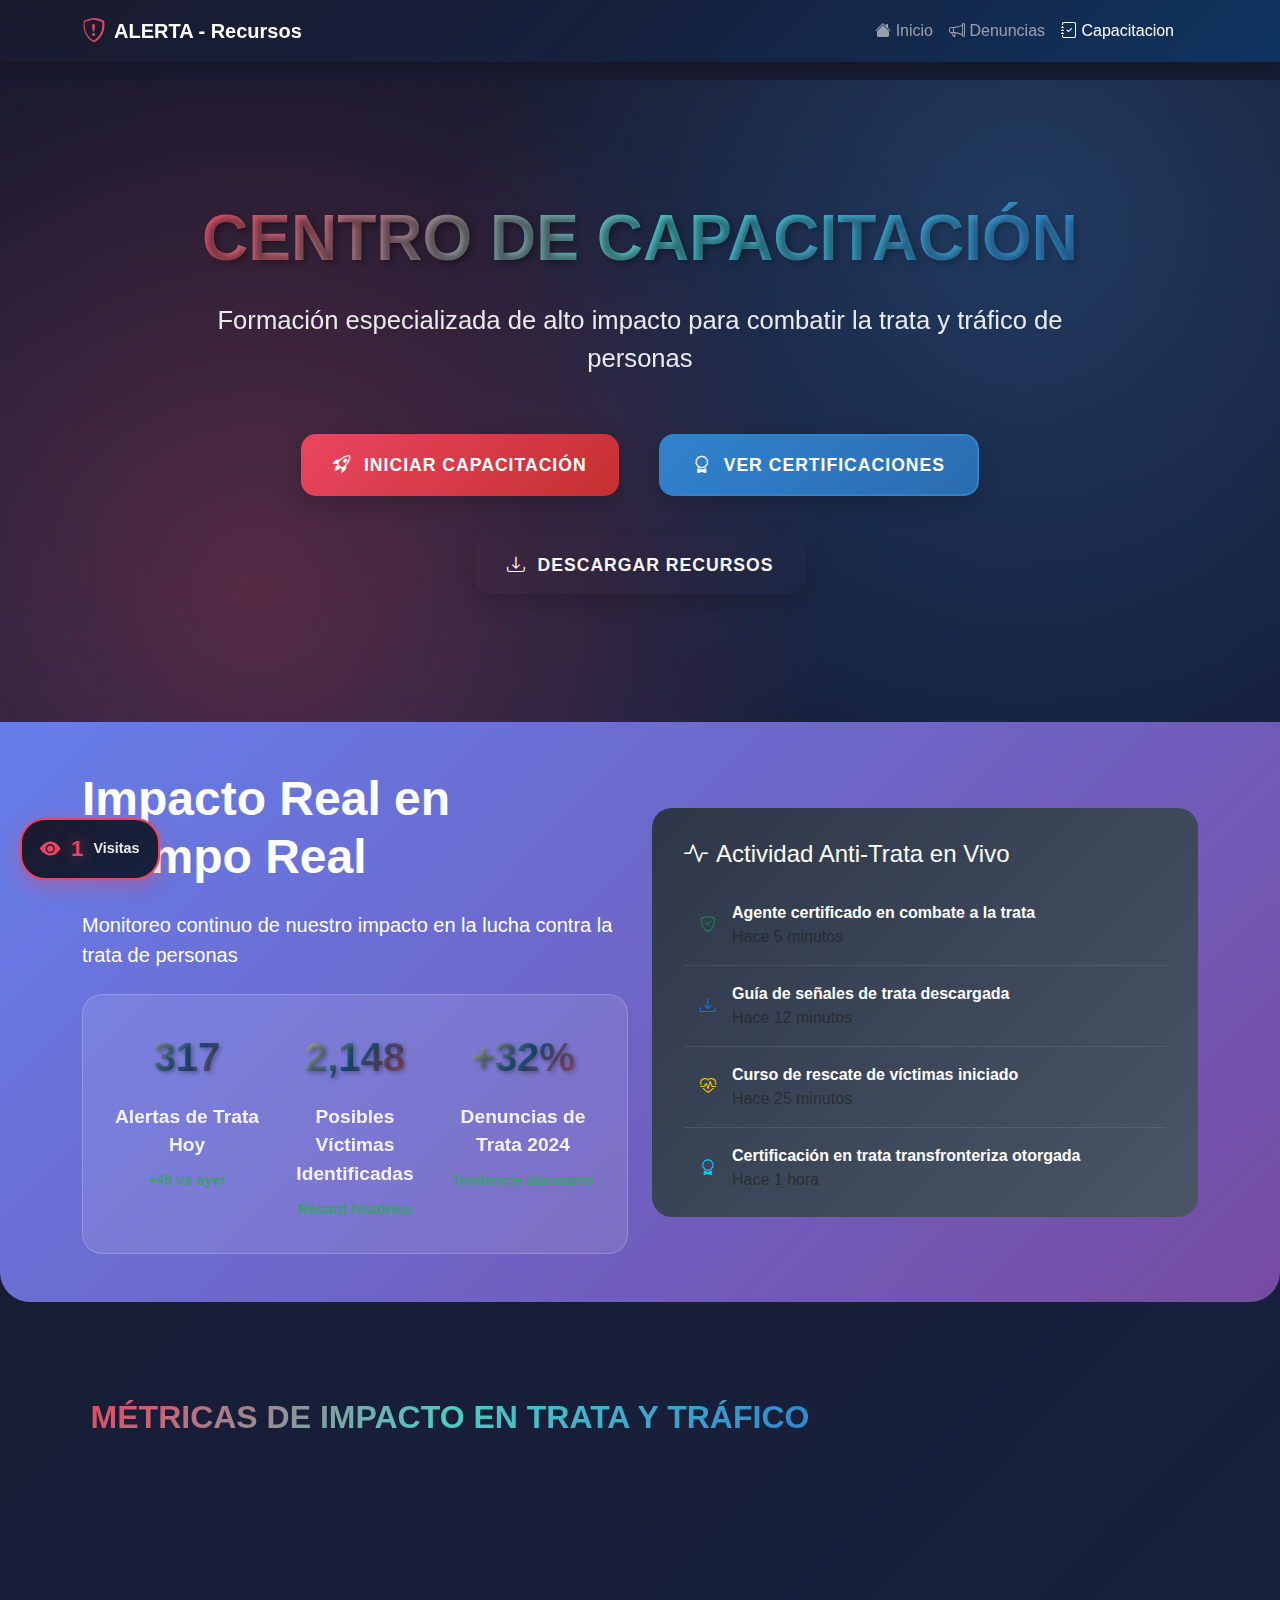
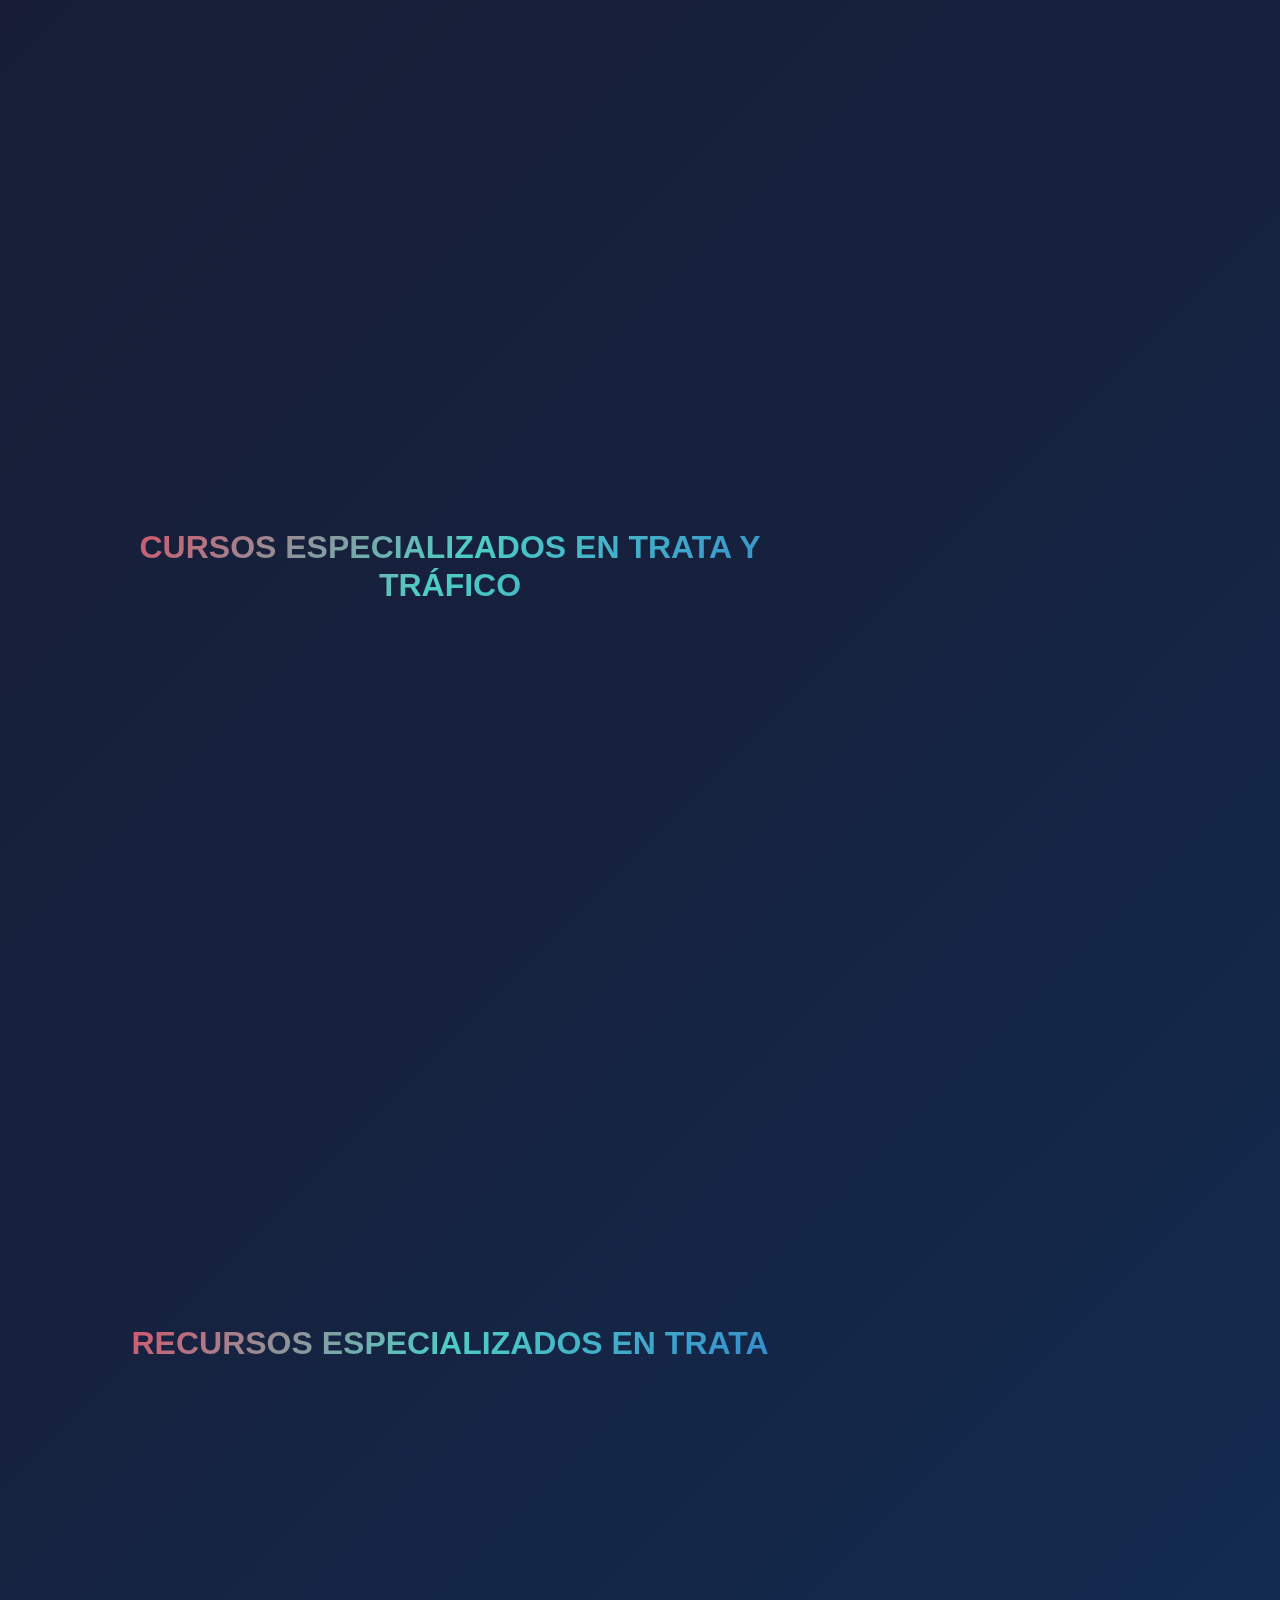
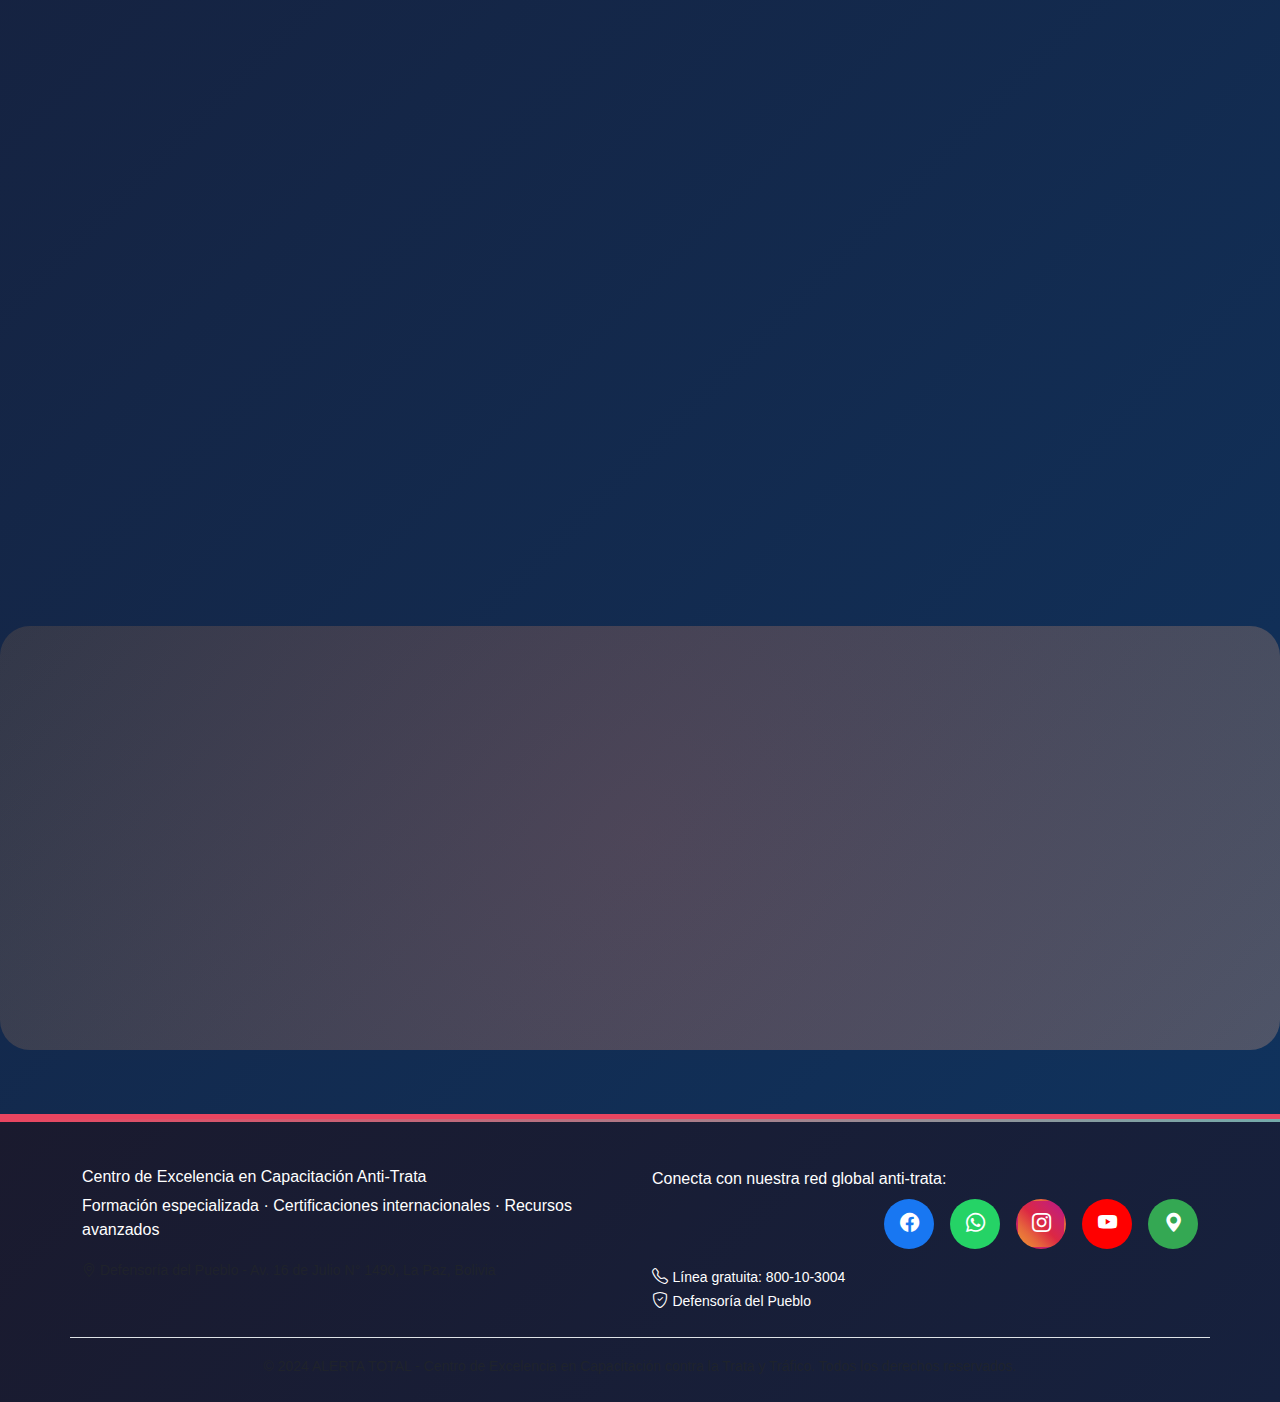
<file: Prevencion.html>
<!DOCTYPE html>
<html lang="es">
<head>
    <meta charset="UTF-8">
    <meta name="viewport" content="width=device-width, initial-scale=1.0">
    <title>Centro de Recursos - Capacitación contra la Trata | ALERTA TOTAL</title>
    <link href="https://cdn.jsdelivr.net/npm/bootstrap@5.3.0/dist/css/bootstrap.min.css" rel="stylesheet">
    <link rel="stylesheet" href="https://cdn.jsdelivr.net/npm/bootstrap-icons@1.10.0/font/bootstrap-icons.css">
    <link rel="stylesheet" type="text/css" href="css/Prevencion.css">
    <style>
        
    </style>
</head>
<body>
    <!-- Navbar -->
    <nav class="navbar navbar-expand-lg navbar-dark custom-nav fixed-top">
        <div class="container">
            <a class="navbar-brand" href="index.html">
                <i class="bi bi-shield-exclamation"></i>
                ALERTA - Recursos
            </a>
            <button class="navbar-toggler" type="button" data-bs-toggle="offcanvas" data-bs-target="#offcanvasNavbar">
                <span class="navbar-toggler-icon"></span>
            </button>
            <div class="offcanvas offcanvas-end text-bg-dark" tabindex="-1" id="offcanvasNavbar">
                <div class="offcanvas-header">
                    <h5 class="offcanvas-title">
                        <i class="bi bi-shield-exclamation"></i>
                        Centro de Recursos
                    </h5>
                    <button type="button" class="btn-close btn-close-white" data-bs-dismiss="offcanvas"></button>
                </div>
                <div class="offcanvas-body">
                    <ul class="navbar-nav justify-content-end flex-grow-1 pe-3">
                        <li class="nav-item">
                            <a class="nav-link" href="index.html">
                                <i class="bi bi-house-fill"></i> Inicio
                            </a>
                        </li>
                        <li class="nav-item">
                            <a class="nav-link" href="Denuncias.html">
                                <i class="bi bi-megaphone"></i> Denuncias
                            </a>
                        </li>
                        <li class="nav-item">
                            <a class="nav-link active" href="Prevencion.html">
                                <i class="bi bi-journal-check"></i> Capacitacion
                            </a>
                        </li>
                    </ul>
                </div>
            </div>
        </div>
    </nav>

    <!-- Hero Section Extravagante -->
    <section class="hero-section">
        <div class="container">
            <div class="row justify-content-center">
                <div class="col-lg-10 text-center">
                    <h1 class="hero-title floating-element">CENTRO DE CAPACITACIÓN</h1>
                    <p class="hero-subtitle">Formación especializada de alto impacto para combatir la trata y tráfico de personas</p>
                    <div class="d-flex flex-wrap justify-content-center gap-4 mt-5">
                        <a href="#cursos" class="btn btn-primary-custom btn-custom">
                            <i class="bi bi-rocket-takeoff"></i> Iniciar Capacitación
                        </a>
                        <a href="#certificaciones" class="btn btn-secondary-custom btn-custom">
                            <i class="bi bi-award"></i> Ver Certificaciones
                        </a>
                        <a href="#recursos" class="btn btn-outline-light btn-custom">
                            <i class="bi bi-download"></i> Descargar Recursos
                        </a>
                    </div>
                </div>
            </div>
        </div>
    </section>

    <!-- Nueva Sección: Destacados de Datos ESPECÍFICOS SOBRE TRATA -->
    <section class="data-highlights">
        <div class="container">
            <div class="row align-items-center">
                <div class="col-lg-6">
                    <h2 class="display-5 fw-bold mb-4">Impacto Real en Tiempo Real</h2>
                    <p class="lead mb-4">Monitoreo continuo de nuestro impacto en la lucha contra la trata de personas</p>
                    <div class="impact-metrics">
                        <div class="row text-center">
                            <div class="col-4">
                                <div class="stat-number" style="font-size: 2.5rem;">317</div>
                                <div class="stat-label">Alertas de Trata Hoy</div>
                                <span class="data-trend trend-up">+45 vs ayer</span>
                            </div>
                            <div class="col-4">
                                <div class="stat-number" style="font-size: 2.5rem;">2,148</div>
                                <div class="stat-label">Posibles Víctimas Identificadas</div>
                                <span class="data-trend trend-up">Récord histórico</span>
                            </div>
                            <div class="col-4">
                                <div class="stat-number" style="font-size: 2.5rem;">+32%</div>
                                <div class="stat-label">Denuncias de Trata 2024</div>
                                <span class="data-trend trend-up">Tendencia alarmante</span>
                            </div>
                        </div>
                    </div>
                </div>
                <div class="col-lg-6">
                    <div class="live-data-feed">
                        <h4 class="mb-3"><i class="bi bi-activity me-2"></i>Actividad Anti-Trata en Vivo</h4>
                        <div class="data-stream">
                            <div class="data-item">
                                <i class="bi bi-shield-check text-success"></i>
                                <div>
                                    <strong>Agente certificado en combate a la trata</strong>
                                    <div class="text-muted">Hace 5 minutos</div>
                                </div>
                            </div>
                            <div class="data-item">
                                <i class="bi bi-download text-primary"></i>
                                <div>
                                    <strong>Guía de señales de trata descargada</strong>
                                    <div class="text-muted">Hace 12 minutos</div>
                                </div>
                            </div>
                            <div class="data-item">
                                <i class="bi bi-heart-pulse text-warning"></i>
                                <div>
                                    <strong>Curso de rescate de víctimas iniciado</strong>
                                    <div class="text-muted">Hace 25 minutos</div>
                                </div>
                            </div>
                            <div class="data-item">
                                <i class="bi bi-award text-info"></i>
                                <div>
                                    <strong>Certificación en trata transfronteriza otorgada</strong>
                                    <div class="text-muted">Hace 1 hora</div>
                                </div>
                            </div>
                        </div>
                    </div>
                </div>
            </div>
        </div>
    </section>

    <!-- Sección Principal con Asides -->
    <section class="py-5">
        <div class="container">
            <div class="row">
                <!-- Columna Principal -->
                <div class="col-lg-8">
                    <!-- Nueva Sección: Métricas de Impacto ESPECÍFICAS -->
                    <div class="mb-5">
                        <h2 class="text-center mb-5 gradient-text">MÉTRICAS DE IMPACTO EN TRATA Y TRÁFICO</h2>
                        <div class="metric-grid">
                            <div class="metric-card">
                                <i class="bi bi-shield-shaded display-6 mb-3 text-primary"></i>
                                <div class="stat-number">15,248</div>
                                <div class="stat-label">Agentes Entrenados en Identificación</div>
                                <span class="data-trend trend-up">+24% este trimestre</span>
                            </div>
                            <div class="metric-card">
                                <i class="bi bi-heart display-6 mb-3 text-success"></i>
                                <div class="stat-number">892</div>
                                <div class="stat-label">Víctimas de Trata Asistidas</div>
                                <span class="data-trend trend-up">+67 rescates exitosos</span>
                            </div>
                            <div class="metric-card">
                                <i class="bi bi-graph-up-arrow display-6 mb-3 text-warning"></i>
                                <div class="stat-number">94%</div>
                                <div class="stat-label">Casos Correctamente Identificados</div>
                                <span class="data-trend trend-up">+5% vs 2023</span>
                            </div>
                            <div class="metric-card">
                                <i class="bi bi-globe-americas display-6 mb-3 text-info"></i>
                                <div class="stat-number">24</div>
                                <div class="stat-label">Países con Protocolos Anti-Trata</div>
                                <span class="data-trend trend-up">+3 nuevos países</span>
                            </div>
                        </div>
                    </div>

                    <!-- Cursos Destacados ESPECÍFICOS -->
                    <div id="cursos" class="mb-5">
                        <h2 class="text-center mb-5 gradient-text">CURSOS ESPECIALIZADOS EN TRATA Y TRÁFICO</h2>
                        <div class="row">
                            <!-- Curso 1 -->
                            <div class="col-md-6 mb-4">
                                <div class="resource-card position-relative">
                                    <div class="certification-badge">CERTIFICACIÓN OFICIAL</div>
                                    <div class="resource-icon">
                                        <i class="bi bi-shield-check"></i>
                                    </div>
                                    <div class="card-body">
                                        <h4 class="card-title">Especialista en Identificación de Trata</h4>
                                        <p class="card-text">Domina las técnicas avanzadas para detectar casos de trata en diferentes contextos y situaciones de riesgo.</p>
                                        <div class="course-meta mb-4">
                                            <div class="d-flex justify-content-between mb-2">
                                                <span><i class="bi bi-clock"></i> 40 horas</span>
                                                <span><i class="bi bi-star-fill text-warning"></i> 4.9/5.0</span>
                                            </div>
                                            <div class="progress mb-3" style="height: 8px;">
                                                <div class="progress-bar bg-success" style="width: 85%"></div>
                                            </div>
                                            <small class="text-muted">1,245 agentes anti-trata certificados</small>
                                        </div>
                                        <a href="#" class="btn btn-primary-custom btn-custom w-100">
                                            <i class="bi bi-play-circle"></i> Inscribirse Ahora
                                        </a>
                                    </div>
                                </div>
                            </div>
                            
                            <!-- Curso 2 -->
                            <div class="col-md-6 mb-4">
                                <div class="resource-card position-relative">
                                    <div class="certification-badge">NUEVO</div>
                                    <div class="resource-icon">
                                        <i class="bi bi-binoculars"></i>
                                    </div>
                                    <div class="card-body">
                                        <h4 class="card-title">Análisis de Redes de Trata</h4>
                                        <p class="card-text">Aprende metodologías de investigación y análisis de datos para desarticular redes criminales de trata.</p>
                                        <div class="course-meta mb-4">
                                            <div class="d-flex justify-content-between mb-2">
                                                <span><i class="bi bi-clock"></i> 60 horas</span>
                                                <span><i class="bi bi-star-fill text-warning"></i> 4.8/5.0</span>
                                            </div>
                                            <div class="progress mb-3" style="height: 8px;">
                                                <div class="progress-bar bg-info" style="width: 70%"></div>
                                            </div>
                                            <small class="text-muted">892 investigadores capacitados</small>
                                        </div>
                                        <a href="#" class="btn btn-primary-custom btn-custom w-100">
                                            <i class="bi bi-play-circle"></i> Inscribirse Ahora
                                        </a>
                                    </div>
                                </div>
                            </div>
                        </div>
                    </div>

                    <!-- Recursos Interactivos ESPECÍFICOS -->
                    <div id="recursos" class="mb-5">
                        <h2 class="text-center mb-5 gradient-text">RECURSOS ESPECIALIZADOS EN TRATA</h2>
                        <div class="row">
                            <!-- Recurso 1 -->
                            <div class="col-md-4 mb-4">
                                <div class="resource-card">
                                    <div class="resource-icon">
                                        <i class="bi bi-cpu"></i>
                                    </div>
                                    <div class="card-body">
                                        <h4 class="card-title">Simulador de Casos de Trata</h4>
                                        <p class="card-text">Plataforma interactiva con escenarios reales de trata para practicar identificación y respuesta.</p>
                                        <div class="resource-meta mb-3">
                                            <small class="text-muted"><i class="bi bi-joystick"></i> Interactivo</small>
                                            <small class="text-muted"><i class="bi bi-person-check"></i> 2,148 usuarios</small>
                                        </div>
                                        <a href="#" class="btn btn-outline-primary w-100">
                                            <i class="bi bi-play-btn"></i> Acceder al Simulador
                                        </a>
                                    </div>
                                </div>
                            </div>
                            
                            <!-- Recurso 2 -->
                            <div class="col-md-4 mb-4">
                                <div class="resource-card">
                                    <div class="resource-icon">
                                        <i class="bi bi-file-earmark-play"></i>
                                    </div>
                                    <div class="card-body">
                                        <h4 class="card-title">Biblioteca Multimedia Anti-Trata</h4>
                                        <p class="card-text">Videoteca completa con entrevistas a víctimas, documentales y análisis de casos reales de trata.</p>
                                        <div class="resource-meta mb-3">
                                            <small class="text-muted"><i class="bi bi-collection-play"></i> 247 videos</small>
                                            <small class="text-muted"><i class="bi bi-eye"></i> 15.7K vistas</small>
                                        </div>
                                        <a href="#" class="btn btn-outline-primary w-100">
                                            <i class="bi bi-collection-play"></i> Explorar Videos
                                        </a>
                                    </div>
                                </div>
                            </div>
                            
                            <!-- Recurso 3 -->
                            <div class="col-md-4 mb-4">
                                <div class="resource-card">
                                    <div class="resource-icon">
                                        <i class="bi bi-chat-square-text"></i>
                                    </div>
                                    <div class="card-body">
                                        <h4 class="card-title">Foro Especializado Anti-Trata</h4>
                                        <p class="card-text">Comunidad global de profesionales compartiendo experiencias y mejores prácticas contra la trata.</p>
                                        <div class="resource-meta mb-3">
                                            <small class="text-muted"><i class="bi bi-people"></i> 3,452 miembros</small>
                                            <small class="text-muted"><i class="bi bi-chat-dots"></i> 1.2K discusiones</small>
                                        </div>
                                        <a href="#" class="btn btn-outline-primary w-100">
                                            <i class="bi bi-people"></i> Unirse a la Comunidad
                                        </a>
                                    </div>
                                </div>
                            </div>
                        </div>
                    </div>
                </div>

                <!-- Columna de Asides ESPECÍFICOS -->
                <div class="col-lg-4">
                    <!-- Aside 1: Logros ESPECÍFICOS -->
                    <aside class="aside-section success-aside">
                        <h3 class="aside-title"><i class="bi bi-trophy"></i>Logros Anti-Trata</h3>
                        <div class="aside-content">
                            <div class="text-center mb-3">
                                <div class="stat-number" style="font-size: 2.5rem;">1,248</div>
                                <div class="stat-label">Redes de Trata Identificadas</div>
                            </div>
                            <div class="achievement-list">
                                <div class="achievement-item d-flex align-items-center mb-2">
                                    <i class="bi bi-check-circle-fill text-success me-2"></i>
                                    <span>892 víctimas rescatadas</span>
                                </div>
                                <div class="achievement-item d-flex align-items-center mb-2">
                                    <i class="bi bi-check-circle-fill text-success me-2"></i>
                                    <span>67 operativos de rescate exitosos</span>
                                </div>
                                <div class="achievement-item d-flex align-items-center mb-2">
                                    <i class="bi bi-check-circle-fill text-success me-2"></i>
                                    <span>45% reducción en trata fronteriza</span>
                                </div>
                            </div>
                        </div>
                    </aside>

                    <!-- Aside 2: Próximos Eventos ESPECÍFICOS -->
                    <aside class="aside-section info-aside">
                        <h3 class="aside-title"><i class="bi bi-calendar-event"></i>Eventos Anti-Trata</h3>
                        <div class="aside-content">
                            <div class="event-item mb-3 p-3 bg-light rounded">
                                <div class="event-date text-primary fw-bold">15 NOV</div>
                                <div class="event-title fw-bold">Webinar: Nuevas modalidades de trata fronteriza</div>
                                <div class="event-time text-muted"><i class="bi bi-clock"></i> 14:00 - 16:00</div>
                                <span class="real-time-badge">124 inscritos</span>
                            </div>
                            <div class="event-item mb-3 p-3 bg-light rounded">
                                <div class="event-date text-primary fw-bold">22 NOV</div>
                                <div class="event-title fw-bold">Taller: Entrevista a víctimas de trata</div>
                                <div class="event-time text-muted"><i class="bi bi-clock"></i> 09:00 - 13:00</div>
                                <span class="real-time-badge">89 inscritos</span>
                            </div>
                            <a href="#" class="btn btn-outline-primary w-100 mt-2">
                                <i class="bi bi-plus-circle"></i> Ver Todos los Eventos
                            </a>
                        </div>
                    </aside>

                    <!-- Aside 3: Certificaciones ESPECÍFICAS -->
                    <aside id="certificaciones" class="aside-section warning-aside">
                        <h3 class="aside-title"><i class="bi bi-award"></i>Certificaciones Anti-Trata</h3>
                        <div class="aside-content">
                            <div class="certification-item text-center mb-4">
                                <i class="bi bi-patch-check display-4 text-warning"></i>
                                <h5 class="mt-2">Especialista Certificado Anti-Trata</h5>
                                <p class="text-muted">Nivel avanzado con validación internacional</p>
                            </div>
                            <div class="certification-stats">
                                <div class="row text-center">
                                    <div class="col-6">
                                        <div class="stat-number" style="font-size: 1.5rem;">94%</div>
                                        <small>Tasa de aprobación</small>
                                    </div>
                                    <div class="col-6">
                                        <div class="stat-number" style="font-size: 1.5rem;">24</div>
                                        <small>Países reconocen</small>
                                    </div>
                                </div>
                            </div>
                        </div>
                    </aside>

                    <!-- Aside 4: Testimonios ESPECÍFICOS -->
                    <aside class="aside-section alert-aside">
                        <h3 class="aside-title"><i class="bi bi-chat-quote"></i>Testimonios Anti-Trata</h3>
                        <div class="aside-content">
                            <div class="testimonial">
                                <p class="fst-italic">"Gracias a la capacitación, identifiqué y reporté 3 casos de explotación laboral que resultaron ser redes de trata."</p>
                                <div class="testimonial-author">
                                    <strong>María González</strong><br>
                                    <small>Agente Social - Santa Cruz</small>
                                </div>
                            </div>
                        </div>
                    </aside>

                    <!-- Nuevo Aside: Estadísticas ESPECÍFICAS -->
                    <aside class="aside-section info-aside">
                        <h3 class="aside-title"><i class="bi bi-speedometer2"></i>Métricas Trata 2024</h3>
                        <div class="aside-content">
                            <div class="mb-3">
                                <div class="d-flex justify-content-between">
                                    <span>Alertas de trata hoy:</span>
                                    <strong class="text-primary">47</strong>
                                </div>
                                <div class="progress mt-1" style="height: 6px;">
                                    <div class="progress-bar bg-primary" style="width: 78%"></div>
                                </div>
                            </div>
                            <div class="mb-3">
                                <div class="d-flex justify-content-between">
                                    <span>Guías anti-trata descargadas:</span>
                                    <strong class="text-success">128</strong>
                                </div>
                                <div class="progress mt-1" style="height: 6px;">
                                    <div class="progress-bar bg-success" style="width: 85%"></div>
                                </div>
                            </div>
                            <div class="mb-3">
                                <div class="d-flex justify-content-between">
                                    <span>Certificaciones emitidas:</span>
                                    <strong class="text-warning">23</strong>
                                </div>
                                <div class="progress mt-1" style="height: 6px;">
                                    <div class="progress-bar bg-warning" style="width: 65%"></div>
                                </div>
                            </div>
                        </div>
                    </aside>
                </div>
            </div>
        </div>
    </section>

    <!-- Sección de Estadísticas ESPECÍFICAS -->
    <section class="stats-section">
        <div class="container">
            <div class="row text-center">
                <div class="col-md-3 col-6 mb-4">
                    <div class="stat-card">
                        <div class="stat-number">15,248</div>
                        <div class="stat-label">Horas de Capacitación Anti-Trata</div>
                        <small>Impartidas este año</small>
                    </div>
                </div>
                <div class="col-md-3 col-6 mb-4">
                    <div class="stat-card">
                        <div class="stat-number">3,450</div>
                        <div class="stat-label">Agentes Anti-Trata Activos</div>
                        <small>En la plataforma</small>
                    </div>
                </div>
                <div class="col-md-3 col-6 mb-4">
                    <div class="stat-card">
                        <div class="stat-number">98%</div>
                        <div class="stat-label">Casos Correctamente Identificados</div>
                        <small>En operativos reales</small>
                    </div>
                </div>
                <div class="col-md-3 col-6 mb-4">
                    <div class="stat-card">
                        <div class="stat-number">247</div>
                        <div class="stat-label">Redes Desarticuladas</div>
                        <small>Desde 2023</small>
                    </div>
                </div>
            </div>
        </div>
    </section>

    <!-- Footer -->
    <footer class="footer-section">
        <div class="container">
            <div class="row">
                <div class="col-md-6">
                    <h6>Centro de Excelencia en Capacitación Anti-Trata</h6>
                    <p class="mb-0">Formación especializada · Certificaciones internacionales · Recursos avanzados</p>
                    <div class="mt-3">
                        <small class="text-muted">
                            <i class="bi bi-geo-alt"></i> Defensoría del Pueblo - Av. 16 de Julio N° 1490, La Paz, Bolivia
                        </small>
                    </div>
                </div>
                <div class="col-md-6">
                    <div class="footer-social">
                        <span class="d-block mb-2">Conecta con nuestra red global anti-trata:</span>
                        <div class="footer-social-links">
                            <a href="https://www.facebook.com/mingobol" target="_blank" class="footer-social-link facebook" title="Ministerio de Gobierno Bolivia">
                                <i class="bi bi-facebook"></i>
                            </a>
                            <a href="https://wa.me/59172020707?text=Hola,%20necesito%20reportar%20un%20caso%20de%20trata%20de%20personas" target="_blank" class="footer-social-link whatsapp" title="Línea de Denuncias Policiales">
                                <i class="bi bi-whatsapp"></i>
                            </a>
                            <a href="https://www.instagram.com/unodc_bolivia/" target="_blank" class="footer-social-link instagram" title="UNODC Bolivia">
                                <i class="bi bi-instagram"></i>
                            </a>
                            <a href="https://www.youtube.com/results?search_query=trata+de+personas+bolivia" target="_blank" class="footer-social-link youtube" title="Contenido sobre Trata de Personas">
                                <i class="bi bi-youtube"></i>
                            </a>
                            <a href="https://maps.google.com/?q=Defensoría+del+Pueblo+La+Paz+Bolivia" target="_blank" class="footer-social-link maps" title="Ubicación Defensoría del Pueblo">
                                <i class="bi bi-geo-alt-fill"></i>
                            </a>
                        </div>
                        
                        <!-- Información de contacto adicional -->
                        <div class="footer-contact-info mt-3">
                            <div class="contact-item-small">
                                <i class="bi bi-telephone"></i>
                                <small>Línea gratuita: 800-10-3004</small>
                            </div>
                            <div class="contact-item-small">
                                <i class="bi bi-shield-check"></i>
                                <small>Defensoría del Pueblo</small>
                            </div>
                        </div>
                    </div>
                </div>
            </div>
            
            <!-- Línea divisoria y copyright -->
            <div class="row mt-4 pt-3 border-top">
                <div class="col-12 text-center">
                    <small class="text-muted">
                        &copy; 2024 ALERTA TOTAL - Centro de Excelencia en Capacitación contra la Trata y Tráfico. 
                        <span class="d-block d-md-inline">Todos los derechos reservados.</span>
                    </small>
                </div>
            </div>
        </div>
    </footer>

    <!-- Contador de visitas -->
    <div class="visitor-counter">
        <div class="counter-container">
            <i class="bi bi-eye-fill"></i>
            <span class="counter-number" id="visitCount">0</span>
            <span class="counter-label">Visitas</span>
        </div>
    </div>

    <script src="https://cdn.jsdelivr.net/npm/bootstrap@5.3.0/dist/js/bootstrap.bundle.min.js"></script>
    <script>
        // Contador de visitas
        function initializeVisitorCounter() {
            let visitCount = localStorage.getItem('pageVisits');
            
            if (!visitCount) {
                visitCount = 1;
            } else {
                visitCount = parseInt(visitCount) + 1;
            }
            
            localStorage.setItem('pageVisits', visitCount);
            
            const counterElement = document.getElementById('visitCount');
            if (counterElement) {
                animateCounter(counterElement, visitCount);
            }
        }

        function animateCounter(element, target) {
            let current = 0;
            const increment = target / 50;
            const timer = setInterval(() => {
                current += increment;
                if (current >= target) {
                    current = target;
                    clearInterval(timer);
                }
                element.textContent = Math.floor(current).toLocaleString();
            }, 30);
        }

        // Simular datos en tiempo real ESPECÍFICOS
        function simulateRealTimeData() {
            const metrics = document.querySelectorAll('.metric-card .stat-number');
            const streams = document.querySelectorAll('.data-stream .data-item');
            
            // Actualizar métricas periódicamente
            setInterval(() => {
                metrics.forEach(metric => {
                    const current = parseInt(metric.textContent.replace(/,/g, ''));
                    const increase = Math.floor(Math.random() * 5) + 1;
                    metric.textContent = (current + increase).toLocaleString();
                });
            }, 8000);

            // Simular nuevo evento en el stream ESPECÍFICO
            setInterval(() => {
                const events = [
                    'Nuevo agente certificado en combate a la trata',
                    'Protocolo anti-trata descargado exitosamente',
                    'Curso de rescate de víctimas iniciado',
                    'Webinar sobre trata fronteriza en vivo',
                    'Certificación internacional anti-trata otorgada',
                    'Caso de trata identificado y reportado',
                    'Víctima de trata asistida exitosamente'
                ];
                
                const icons = ['bi-shield-check', 'bi-download', 'bi-heart-pulse', 'bi-camera-video', 'bi-award', 'bi-exclamation-triangle', 'bi-heart'];
                const colors = ['text-success', 'text-primary', 'text-warning', 'text-info', 'text-danger', 'text-warning', 'text-success'];
                
                const randomEvent = Math.floor(Math.random() * events.length);
                
                const newEvent = document.createElement('div');
                newEvent.className = 'data-item';
                newEvent.innerHTML = `
                    <i class="bi ${icons[randomEvent]} ${colors[randomEvent]}"></i>
                    <div>
                        <strong>${events[randomEvent]}</strong>
                        <div class="text-muted">Hace unos segundos</div>
                    </div>
                `;
                
                const stream = document.querySelector('.data-stream');
                stream.insertBefore(newEvent, stream.firstChild);
                
                // Mantener máximo 5 eventos
                if (stream.children.length > 5) {
                    stream.removeChild(stream.lastChild);
                }
            }, 10000);
        }

        // Inicializar cuando la página cargue
        document.addEventListener('DOMContentLoaded', function() {
            initializeVisitorCounter();
            simulateRealTimeData();
            
            // Efecto interactivo para el contador
            const counterContainer = document.querySelector('.counter-container');
            if (counterContainer) {
                counterContainer.addEventListener('click', function() {
                    this.style.transform = 'scale(0.95)';
                    setTimeout(() => {
                        this.style.transform = '';
                    }, 150);
                    
                    const originalContent = this.innerHTML;
                    this.innerHTML = '<span style="color: #4ecdc4;">¡Unidos contra la trata!</span>';
                    
                    setTimeout(() => {
                        this.innerHTML = originalContent;
                    }, 2000);
                });
            }

            // Efectos de aparición para las tarjetas
            const observerOptions = {
                threshold: 0.1,
                rootMargin: '0px 0px -50px 0px'
            };

            const observer = new IntersectionObserver((entries) => {
                entries.forEach(entry => {
                    if (entry.isIntersecting) {
                        entry.target.style.opacity = '1';
                        entry.target.style.transform = 'translateY(0)';
                    }
                });
            }, observerOptions);

            // Aplicar a todas las tarjetas
            document.querySelectorAll('.resource-card, .stat-card, .aside-section, .metric-card').forEach(card => {
                card.style.opacity = '0';
                card.style.transform = 'translateY(30px)';
                card.style.transition = 'all 0.6s ease';
                observer.observe(card);
            });
        });
    </script>
</body>
</html>
</file>
<file: css/Prevencion.css>
* {
            margin: 0px;
            padding: 0px;
            box-sizing: border-box;
        }
        
        body {
            font-family: 'Segoe UI', Tahoma, Geneva, Verdana, sans-serif;
            background: linear-gradient(135deg, #1a1a2e 0%, #16213e 50%, #0f3460 100%);
            min-height: 100vh;
            padding-top: 80px;
            color: #ffffff;
        }

        /* Navbar personalizado */
        .custom-nav {
            background: linear-gradient(135deg, #1a1a2e 0%, #16213e 50%, #0f3460 100%) !important;
            box-shadow: 0 2px 20px rgba(0,0,0,0.3);
        }

        .navbar-brand {
            font-weight: 700;
            display: flex;
            align-items: center;
            gap: 0.5rem;
        }

        .navbar-brand i {
            color: #e94560;
            font-size: 1.5rem;
        }

        /* Hero Section Extravagante */
        .hero-section {
            background: linear-gradient(rgba(26, 26, 46, 0.9), rgba(22, 33, 62, 0.95)), 
                        url('https://images.unsplash.com/photo-1583324113626-70df0f4deaab?ixlib=rb-4.0.3&auto=format&fit=crop&w=2070&q=80');
            background-size: cover;
            background-position: center;
            color: white;
            padding: 120px 0;
            text-align: center;
            position: relative;
            overflow: hidden;
        }

        .hero-section::before {
            content: '';
            position: absolute;
            top: 0;
            left: 0;
            right: 0;
            bottom: 0;
            background: radial-gradient(circle at 20% 80%, rgba(233, 69, 96, 0.3) 0%, transparent 50%),
                       radial-gradient(circle at 80% 20%, rgba(49, 130, 206, 0.3) 0%, transparent 50%);
            animation: float 6s ease-in-out infinite;
        }

        @keyframes float {
            0%, 100% { transform: translateY(0px); }
            50% { transform: translateY(-20px); }
        }

        .hero-title {
            font-size: 4rem;
            font-weight: 800;
            margin-bottom: 1.5rem;
            text-shadow: 3px 3px 6px rgba(0,0,0,0.5);
            background: linear-gradient(135deg, #e94560, #4ecdc4, #3182ce);
            -webkit-background-clip: text;
            -webkit-text-fill-color: transparent;
            animation: titleGlow 2s ease-in-out infinite alternate;
        }

        @keyframes titleGlow {
            from { text-shadow: 0 0 20px rgba(233, 69, 96, 0.5); }
            to { text-shadow: 0 0 30px rgba(233, 69, 96, 0.8), 0 0 40px rgba(78, 205, 196, 0.6); }
        }

        .hero-subtitle {
            font-size: 1.6rem;
            margin-bottom: 2rem;
            opacity: 0.9;
            font-weight: 300;
        }

        /* Nuevas Secciones Agregadas */
        .data-highlights {
            background: linear-gradient(135deg, #667eea 0%, #764ba2 100%);
            padding: 3rem 0;
            border-radius: 0 0 30px 30px;
            margin-bottom: 3rem;
        }

        .impact-metrics {
            background: rgba(255,255,255,0.1);
            padding: 2rem;
            border-radius: 20px;
            backdrop-filter: blur(10px);
            border: 1px solid rgba(255,255,255,0.2);
        }

        .metric-grid {
            display: grid;
            grid-template-columns: repeat(auto-fit, minmax(250px, 1fr));
            gap: 1.5rem;
            margin-top: 2rem;
        }

        .metric-card {
            background: rgba(255,255,255,0.15);
            padding: 1.5rem;
            border-radius: 15px;
            text-align: center;
            transition: all 0.3s ease;
        }

        .metric-card:hover {
            transform: translateY(-5px);
            background: rgba(255,255,255,0.25);
        }

        .live-data-feed {
            background: linear-gradient(135deg, #2d3748, #4a5568);
            padding: 2rem;
            border-radius: 20px;
            margin: 2rem 0;
        }

        .data-stream {
            max-height: 300px;
            overflow-y: auto;
        }

        .data-item {
            padding: 1rem;
            border-bottom: 1px solid rgba(255,255,255,0.1);
            display: flex;
            align-items: center;
            gap: 1rem;
        }

        .data-item:last-child {
            border-bottom: none;
        }

        /* Botones extravagantes */
        .btn-custom {
            transition: all 0.4s cubic-bezier(0.4, 0, 0.2, 1);
            font-weight: 700;
            border: none;
            margin: 0.5rem;
            padding: 1rem 2rem;
            box-shadow: 0 8px 25px rgba(0,0,0,0.2);
            position: relative;
            overflow: hidden;
            border-radius: 15px;
            display: inline-flex;
            align-items: center;
            gap: 0.75rem;
            font-size: 1.1rem;
            text-transform: uppercase;
            letter-spacing: 1px;
        }

        .btn-custom::before {
            content: '';
            position: absolute;
            top: 0;
            left: -100%;
            width: 100%;
            height: 100%;
            background: linear-gradient(90deg, transparent, rgba(255,255,255,0.4), transparent);
            transition: left 0.6s;
        }

        .btn-custom:hover::before {
            left: 100%;
        }

        .btn-custom:hover {
            transform: translateY(-8px) scale(1.05);
            box-shadow: 0 15px 35px rgba(0,0,0,0.3);
        }

        .btn-primary-custom {
            background: linear-gradient(135deg, #e94560, #c53030, #e94560);
            background-size: 200% 200%;
            color: white;
            animation: gradientShift 3s ease infinite;
        }

        @keyframes gradientShift {
            0%, 100% { background-position: 0% 50%; }
            50% { background-position: 100% 50%; }
        }

        .btn-secondary-custom {
            background: linear-gradient(135deg, #3182ce, #2b6cb0);
            color: white;
            border: 2px solid #3182ce;
        }

        /* Tarjetas de recursos extravagantes */
        .resource-card {
            background: linear-gradient(135deg, #ffffff 0%, #f8f9fa 100%);
            border: none;
            border-radius: 20px;
            box-shadow: 0 10px 30px rgba(0,0,0,0.15);
            transition: all 0.5s cubic-bezier(0.4, 0, 0.2, 1);
            overflow: hidden;
            height: 100%;
            color: #333;
            position: relative;
        }

        .resource-card::before {
            content: '';
            position: absolute;
            top: 0;
            left: 0;
            width: 100%;
            height: 5px;
            background: linear-gradient(135deg, #e94560, #3182ce, #4ecdc4);
            transform: scaleX(0);
            transition: transform 0.4s ease;
        }

        .resource-card:hover {
            transform: translateY(-15px) rotate(2deg);
            box-shadow: 0 25px 50px rgba(0,0,0,0.25);
        }

        .resource-card:hover::before {
            transform: scaleX(1);
        }

        .resource-icon {
            text-align: center;
            padding: 2rem 0 1rem;
            font-size: 4rem;
            color: #3182ce;
            transition: all 0.4s ease;
            position: relative;
        }

        .resource-card:hover .resource-icon {
            transform: scale(1.2) rotate(10deg);
            color: #e94560;
        }

        .card-body {
            padding: 2rem;
            text-align: center;
            position: relative;
            z-index: 2;
        }

        .card-title {
            font-size: 1.5rem;
            font-weight: 800;
            color: #2d3748;
            margin-bottom: 1rem;
            transition: color 0.3s ease;
        }

        .resource-card:hover .card-title {
            color: #e94560;
        }

        .card-text {
            color: #4a5568;
            line-height: 1.7;
            margin-bottom: 2rem;
            font-size: 1rem;
        }

        /* Asides extravagantes */
        .aside-section {
            background: linear-gradient(135deg, #ffffff, #f8f9fa);
            border-radius: 20px;
            padding: 2rem;
            margin-bottom: 2rem;
            box-shadow: 0 10px 30px rgba(0,0,0,0.1);
            border-left: 5px solid;
            transition: all 0.4s ease;
            position: relative;
            overflow: hidden;
            color: #333;
        }

        .aside-section::before {
            content: '';
            position: absolute;
            top: 0;
            left: 0;
            width: 100%;
            height: 100%;
            background: linear-gradient(135deg, rgba(233, 69, 96, 0.05) 0%, transparent 100%);
            opacity: 0;
            transition: opacity 0.3s ease;
        }

        .aside-section:hover::before {
            opacity: 1;
        }

        .aside-section:hover {
            transform: translateY(-10px) scale(1.02);
            box-shadow: 0 20px 40px rgba(0,0,0,0.2);
        }

        .aside-title {
            color: #2d3748;
            font-weight: 800;
            margin-bottom: 1.5rem;
            padding-bottom: 1rem;
            border-bottom: 3px solid;
            font-size: 1.4rem;
            display: flex;
            align-items: center;
            gap: 0.75rem;
        }

        .aside-title i {
            font-size: 1.8rem;
        }

        .alert-aside {
            border-left-color: #e53e3e;
            background: linear-gradient(135deg, #fff5f5, #fed7d7);
        }

        .alert-aside .aside-title {
            border-bottom-color: #e53e3e;
            color: #c53030;
        }

        .info-aside {
            border-left-color: #3182ce;
            background: linear-gradient(135deg, #ebf8ff, #bee3f8);
        }

        .info-aside .aside-title {
            border-bottom-color: #3182ce;
            color: #2b6cb0;
        }

        .success-aside {
            border-left-color: #38a169;
            background: linear-gradient(135deg, #f0fff4, #c6f6d5);
        }

        .success-aside .aside-title {
            border-bottom-color: #38a169;
            color: #276749;
        }

        .warning-aside {
            border-left-color: #dd6b20;
            background: linear-gradient(135deg, #fffaf0, #feebc8);
        }

        .warning-aside .aside-title {
            border-bottom-color: #dd6b20;
            color: #c05621;
        }

        /* Sección de estadísticas extravagante */
        .stats-section {
            background: linear-gradient(135deg, #2d3748, #4a5568);
            color: white;
            padding: 4rem 2rem;
            border-radius: 30px;
            margin: 4rem 0;
            position: relative;
            overflow: hidden;
        }

        .stats-section::before {
            content: '';
            position: absolute;
            top: -50%;
            left: -50%;
            width: 200%;
            height: 200%;
            background: radial-gradient(circle, rgba(233, 69, 96, 0.1) 0%, transparent 70%);
            animation: rotate 20s linear infinite;
        }

        @keyframes rotate {
            0% { transform: rotate(0deg); }
            100% { transform: rotate(360deg); }
        }

        .stat-card {
            background: rgba(255,255,255,0.15);
            padding: 2.5rem 1.5rem;
            border-radius: 20px;
            backdrop-filter: blur(15px);
            border: 1px solid rgba(255,255,255,0.2);
            transition: all 0.4s ease;
            text-align: center;
            position: relative;
            z-index: 2;
        }

        .stat-card:hover {
            transform: translateY(-10px) scale(1.05);
            background: rgba(255,255,255,0.25);
            box-shadow: 0 15px 35px rgba(0,0,0,0.3);
        }

        .stat-number {
            font-size: 3.5rem;
            font-weight: 900;
            margin-bottom: 1rem;
            background: linear-gradient(135deg, #ffd89b, #19547b, #e94560);
            -webkit-background-clip: text;
            -webkit-text-fill-color: transparent;
            text-shadow: 2px 2px 4px rgba(0,0,0,0.3);
        }

        .stat-label {
            font-size: 1.2rem;
            margin-bottom: 0.5rem;
            opacity: 0.9;
            font-weight: 600;
        }

        /* CONTADOR DE VISITAS */
        .visitor-counter {
            position: fixed;
            bottom: 20px;
            left: 20px;
            z-index: 1000;
            font-family: Arial, sans-serif;
        }

        .counter-container {
            background: linear-gradient(135deg, #1a1a2e, #16213e);
            color: white;
            padding: 12px 18px;
            border-radius: 25px;
            border: 2px solid #e94560;
            box-shadow: 0 6px 20px rgba(233, 69, 96, 0.4);
            display: flex;
            align-items: center;
            gap: 10px;
            backdrop-filter: blur(10px);
            transition: all 0.4s ease;
            animation: pulse-counter 2s ease-in-out infinite;
        }

        .counter-container:hover {
            transform: translateY(-5px) scale(1.1);
            box-shadow: 0 10px 30px rgba(233, 69, 96, 0.6);
        }

        .counter-container i {
            color: #e94560;
            font-size: 1.3rem;
        }

        .counter-number {
            font-weight: 900;
            font-size: 1.4rem;
            color: #e94560;
            text-shadow: 0 0 15px rgba(233, 69, 96, 0.7);
        }

        .counter-label {
            font-size: 0.9rem;
            opacity: 0.9;
            font-weight: 700;
        }

        @keyframes pulse-counter {
            0%, 100% {
                box-shadow: 0 6px 20px rgba(233, 69, 96, 0.4);
                transform: scale(1);
            }
            50% {
                box-shadow: 0 8px 25px rgba(233, 69, 96, 0.6);
                transform: scale(1.05);
            }
        }

        /* Footer */
        .footer-section {
            background: linear-gradient(135deg, #1a1a2e 0%, #16213e 100%);
            color: white;
            padding: 3rem 0 1.5rem;
            margin-top: 4rem;
            border-top: 5px solid #e94560;
            position: relative;
            overflow: hidden;
        }

        .footer-section::before {
            content: '';
            position: absolute;
            top: 0;
            left: 0;
            right: 0;
            height: 3px;
            background: linear-gradient(90deg, #e94560, #4ecdc4, #3182ce, #e94560);
            background-size: 400% 100%;
            animation: gradientFlow 3s linear infinite;
        }

        @keyframes gradientFlow {
            0% { background-position: 0% 50%; }
            100% { background-position: 400% 50%; }
        }

        .footer-social-links {
            display: flex;
            gap: 1rem;
            justify-content: flex-end;
            flex-wrap: wrap;
        }

        .footer-social-link {
            width: 50px;
            height: 50px;
            border-radius: 50%;
            display: flex;
            align-items: center;
            justify-content: center;
            color: white;
            text-decoration: none;
            transition: all 0.4s cubic-bezier(0.4, 0, 0.2, 1);
            position: relative;
            overflow: hidden;
            border: 2px solid transparent;
            font-size: 1.2rem;
        }

        .footer-social-link::before {
            content: '';
            position: absolute;
            top: 0;
            left: -100%;
            width: 100%;
            height: 100%;
            background: linear-gradient(90deg, transparent, rgba(255,255,255,0.3), transparent);
            transition: left 0.6s;
        }

        .footer-social-link:hover::before {
            left: 100%;
        }

        .footer-social-link:hover {
            transform: translateY(-8px) scale(1.2) rotate(10deg);
            border-color: white;
            box-shadow: 0 10px 25px rgba(0,0,0,0.3);
        }

        .footer-social-link.facebook { background: #1877f2; }
        .footer-social-link.whatsapp { background: #25d366; }
        .footer-social-link.instagram { 
            background: linear-gradient(45deg, #f09433, #e6683c, #dc2743, #cc2366, #bc1888); 
        }
        .footer-social-link.youtube { background: #ff0000; }
        .footer-social-link.maps { background: #34a853; }

        .footer-social-link:hover.facebook { background: #0d5fbb; }
        .footer-social-link:hover.whatsapp { background: #128c7e; }
        .footer-social-link:hover.youtube { background: #cc0000; }
        .footer-social-link:hover.maps { background: #2e8b47; }

        /* Nuevos Estilos para Datos en Tiempo Real */
        .real-time-badge {
            background: linear-gradient(135deg, #e94560, #c53030);
            color: white;
            padding: 0.3rem 0.8rem;
            border-radius: 15px;
            font-size: 0.8rem;
            font-weight: 700;
            animation: pulse 2s infinite;
        }

        .data-trend {
            font-size: 0.9rem;
            font-weight: 600;
        }

        .trend-up { color: #38a169; }
        .trend-down { color: #e53e3e; }

        .progress-ring {
            width: 80px;
            height: 80px;
        }

        /* Responsive */
        @media (max-width: 768px) {
            .hero-title {
                font-size: 2.8rem;
            }
            
            .hero-subtitle {
                font-size: 1.3rem;
            }
            
            .footer-social-links {
                justify-content: center;
            }
            
            .visitor-counter {
                bottom: 15px;
                left: 15px;
            }
            
            .counter-container {
                padding: 10px 15px;
                gap: 8px;
            }
            
            .counter-number {
                font-size: 1.2rem;
            }
            
            .btn-custom {
                padding: 0.875rem 1.5rem;
                font-size: 1rem;
            }

            .metric-grid {
                grid-template-columns: 1fr;
            }
        }

        @media (max-width: 576px) {
            .hero-title {
                font-size: 2.2rem;
            }
            
            .resource-card:hover {
                transform: translateY(-8px);
            }
            
            .stat-number {
                font-size: 2.8rem;
            }
        }

        /* Efectos especiales adicionales */
        .floating-element {
            animation: float 3s ease-in-out infinite;
        }

        .pulse-effect {
            animation: pulse 2s infinite;
        }

        .gradient-text {
            background: linear-gradient(135deg, #e94560, #4ecdc4, #3182ce);
            -webkit-background-clip: text;
            -webkit-text-fill-color: transparent;
            font-weight: 800;
        }

        .certification-badge {
            position: absolute;
            top: 15px;
            right: 15px;
            background: linear-gradient(135deg, #e94560, #c53030);
            color: white;
            padding: 0.5rem 1rem;
            border-radius: 20px;
            font-size: 0.8rem;
            font-weight: 700;
            transform: rotate(5deg);
            box-shadow: 0 4px 15px rgba(233, 69, 96, 0.4);
            z-index: 3;
        }
</file>
